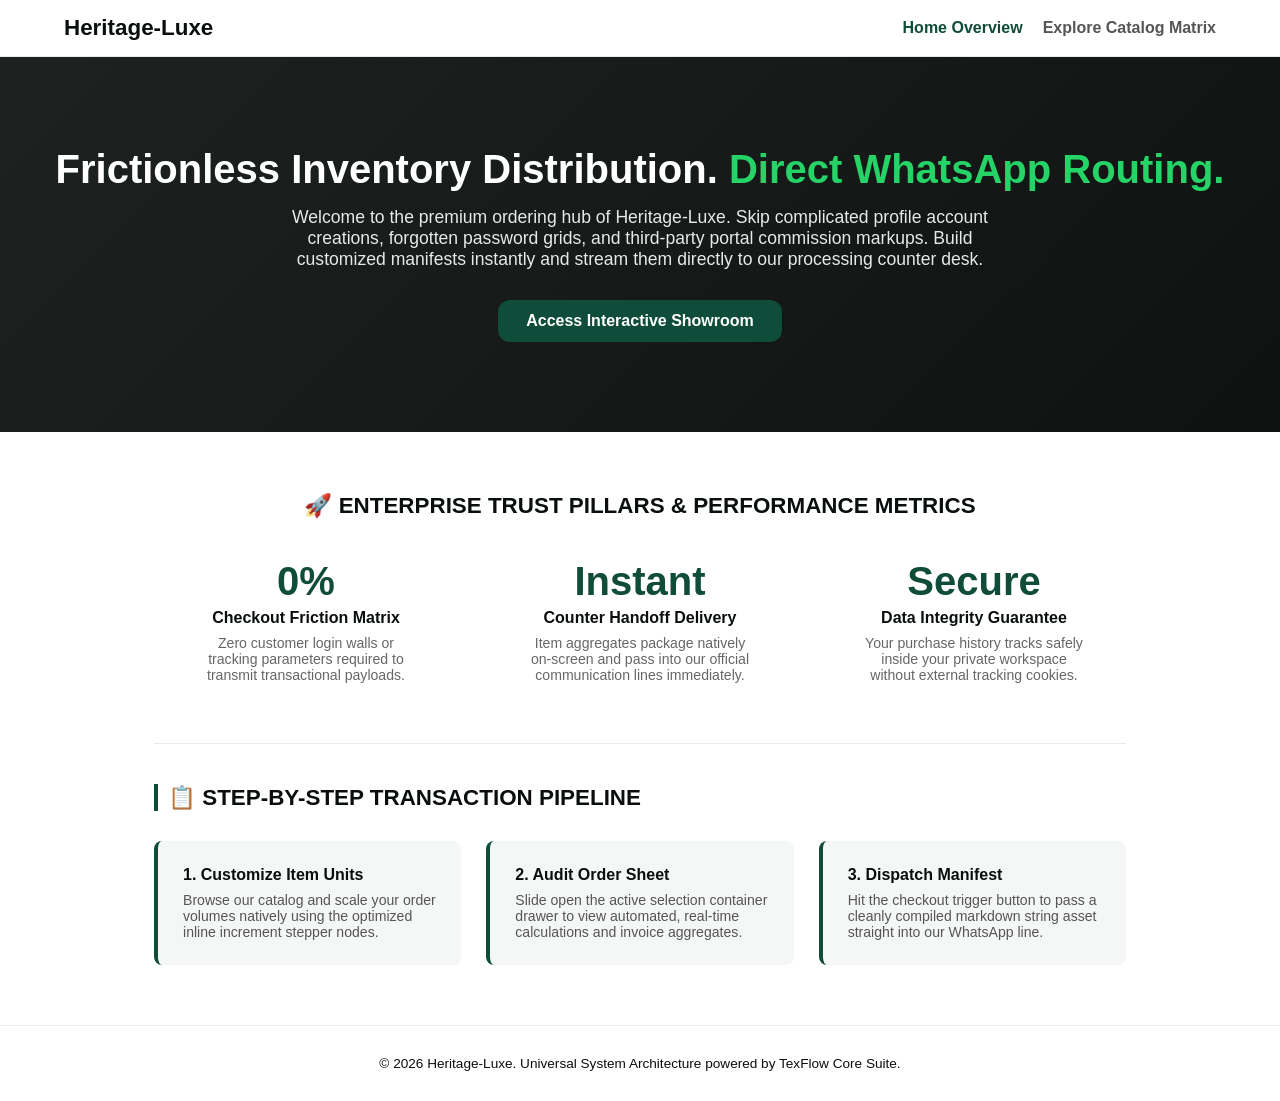
<file: index.html>
<!DOCTYPE html>
<html lang="en">
<head>
    <meta charset="UTF-8">
    <meta name="viewport" content="width=device-width, initial-scale=1.0">
    <title>Heritage-Luxe | Enterprise Digital Showroom</title>
    
    <!-- 🟢 CONFIGURABLE FAVICON ASSET SLOTS -->
    <link rel="icon" type="image/x-icon" href="images/favicon.ico">
    <link rel="shortcut icon" type="image/png" href="images/favicon.png">
    
    <link rel="stylesheet" href="heritage-luxe-style.css">
    <style>
        .custom-theme-btn { background-color: #0F4C3A !important; }
        .custom-text-color { color: #0F4C3A !important; }
    </style>
</head>
<body>
    <header>
        <div class="logo">Heritage-Luxe</div>
        <nav><a href="heritage-luxe-index.html" class="active">Home Overview</a><a href="heritage-luxe-catalog.html">Explore Catalog Matrix</a></nav>
    </header>
    
    <section class="hero">
        <h1>Frictionless Inventory Distribution. <span class="whatsapp-color" style="color:#25D366 !important;">Direct WhatsApp Routing.</span></h1>
        <p>Welcome to the premium ordering hub of Heritage-Luxe. Skip complicated profile account creations, forgotten password grids, and third-party portal commission markups. Build customized manifests instantly and stream them directly to our processing counter desk.</p>
        <a href="heritage-luxe-catalog.html" class="cta-btn custom-theme-btn">Access Interactive Showroom</a>
    </section>

    <section class="menu-container" style="padding-top:60px; padding-bottom:20px; text-align:center;">
        <h2 class="category-title" style="border:none; text-align:center; padding:0; margin-bottom:40px;">🚀 Enterprise Trust Pillars & Performance Metrics</h2>
        <div style="display:grid; grid-template-columns:repeat(auto-fit, minmax(250px, 1fr)); gap:30px; border-bottom:1px solid #EAEAEA; padding-bottom:60px;">
            <div>
                <h3 class="custom-text-color" style="font-size:2.5rem; font-weight:900; margin-bottom:5px;">0%</h3>
                <p style="font-weight:700; margin-bottom:8px;">Checkout Friction Matrix</p>
                <p style="font-size:0.88rem; color:#666; max-width:220px; margin:0 auto;">Zero customer login walls or tracking parameters required to transmit transactional payloads.</p>
            </div>
            <div>
                <h3 class="custom-text-color" style="font-size:2.5rem; font-weight:900; margin-bottom:5px;">Instant</h3>
                <p style="font-weight:700; margin-bottom:8px;">Counter Handoff Delivery</p>
                <p style="font-size:0.88rem; color:#666; max-width:220px; margin:0 auto;">Item aggregates package natively on-screen and pass into our official communication lines immediately.</p>
            </div>
            <div>
                <h3 class="custom-text-color" style="font-size:2.5rem; font-weight:900; margin-bottom:5px;">Secure</h3>
                <p style="font-weight:700; margin-bottom:8px;">Data Integrity Guarantee</p>
                <p style="font-size:0.88rem; color:#666; max-width:220px; margin:0 auto;">Your purchase history tracks safely inside your private workspace without external tracking cookies.</p>
            </div>
        </div>
    </section>

    <section class="menu-container" style="padding-top:20px; padding-bottom:60px;">
        <h2 class="category-title" style="margin-bottom:30px; border-left:4px solid #0F4C3A;">📋 Step-By-Step Transaction Pipeline</h2>
        <div style="display:grid; grid-template-columns:repeat(auto-fit, minmax(280px, 1fr)); gap:25px;">
            <div style="background:#F4F7F5; padding:25px; border-radius:8px; border-left:4px solid #0F4C3A;">
                <h4 style="margin-bottom:8px; font-weight:700;">1. Customize Item Units</h4>
                <p style="font-size:0.88rem; color:#555;">Browse our catalog and scale your order volumes natively using the optimized inline increment stepper nodes.</p>
            </div>
            <div style="background:#F4F7F5; padding:25px; border-radius:8px; border-left:4px solid #0F4C3A;">
                <h4 style="margin-bottom:8px; font-weight:700;">2. Audit Order Sheet</h4>
                <p style="font-size:0.88rem; color:#555;">Slide open the active selection container drawer to view automated, real-time calculations and invoice aggregates.</p>
            </div>
            <div style="background:#F4F7F5; padding:25px; border-radius:8px; border-left:4px solid #0F4C3A;">
                <h4 style="margin-bottom:8px; font-weight:700;">3. Dispatch Manifest</h4>
                <p style="font-size:0.88rem; color:#555;">Hit the checkout trigger button to pass a cleanly compiled markdown string asset straight into our WhatsApp line.</p>
            </div>
        </div>
    </section>

    <footer><p>&copy; 2026 Heritage-Luxe. Universal System Architecture powered by TexFlow Core Suite.</p></footer>
    <script src="heritage-luxe-script.js"></script>
</body>
</html>
</file>
<file: heritage-luxe-style.css>
:root {
    --primary-color: #0F4C3A;
    --accent-color: #25D366;
    --dark-color: #0A0F0D;
    --light-color: #F4F7F5;
    --white: #FFFFFF;
    --border-radius: 12px;
    --transition: all 0.4s cubic-bezier(0.16, 1, 0.3, 1);
}
* { margin:0; padding:0; box-sizing:border-box; }
body { font-family:sans-serif; color:var(--dark-color); background-color:var(--white); overflow-x:hidden; }
header { display:flex; justify-content:space-between; align-items:center; padding:15px 5%; background:var(--white); border-bottom:1px solid #EAEAEA; position:sticky; top:0; z-index:1000; }
.logo { font-size:1.4rem; font-weight:800; color:var(--dark-color); }
header nav a { text-decoration:none; color:#555; font-weight:600; margin-left:20px; }
header nav a.active, header nav a:hover { color:var(--primary-color); }
.search-wrapper input { width:250px; padding:10px 15px; border-radius:20px; border:1px solid #DCDCDC; outline:none; transition:var(--transition); }
.search-wrapper input:focus { border-color:var(--primary-color); width:300px; }
.hero { background:linear-gradient(135deg, rgba(10,15,13,0.92) 0%, rgba(5,8,7,0.96) 100%); color:var(--white); text-align:center; padding:90px 24px; }
.hero h1 { font-size:2.5rem; margin-bottom:15px; }
.hero .whatsapp-color { color:var(--accent-color); }
.hero p { font-size:1.1rem; max-width:700px; margin:0 auto 30px; opacity:0.9; }
.cta-btn { display:inline-block; background-color:var(--primary-color); color:var(--white); padding:12px 28px; text-decoration:none; border-radius:var(--border-radius); font-weight:700; transition:var(--transition); border:none; cursor:pointer; }
.cta-btn:hover { transform:translateY(-1px); opacity:0.95; }
.tab-container { display:flex; justify-content:center; gap:10px; padding:20px; overflow-x:auto; }
.tab-btn { background:var(--light-color); border:none; padding:8px 18px; border-radius:20px; font-weight:600; cursor:pointer; transition:var(--transition); }
.tab-btn.active, .tab-btn:hover { background:var(--primary-color); color:var(--white); }
.menu-container { max-width:1100px; margin:0 auto; padding:20px 5% 60px; }
.menu-category { margin-bottom:40px; }
.category-title { font-size:1.4rem; margin-bottom:20px; border-left:4px solid var(--primary-color); padding-left:10px; text-transform:uppercase; font-weight:700; }
.menu-grid { display:grid; grid-template-columns:repeat(auto-fill, minmax(280px, 1fr)); gap:20px; }
.food-card { background:var(--white); border-radius:var(--border-radius); border:1px solid #EAEAEA; overflow:hidden; transition:var(--transition); }
.food-card:hover { transform:translateY(-2px); box-shadow:0 8px 20px rgba(0,0,0,0.05); }
.image-wrapper { width:100%; height:180px; }
.food-info { padding:15px; }
.food-info h3 { font-size:1.1rem; margin-bottom:5px; }
.description { font-size:0.85rem; color:#666; margin-bottom:15px; }
.quantity-control-wrapper { display:inline-flex; align-items:center; background:#EBF2F0; border:1px solid #D1E0DB; border-radius:20px; padding:3px 6px; margin-bottom:12px; gap:4px; }
.step-btn { background:var(--primary-color); color:var(--white); border:none; font-size:0.9rem; width:22px; height:22px; border-radius:50%; display:flex; align-items:center; justify-content:center; cursor:pointer; }
.quantity-input { width:35px; text-align:center; border:none; background:none; font-size:0.85rem; font-weight:700; outline:none; }
.unit-label { font-size:0.75rem; color:#555; }
.price-row { display:flex; justify-content:space-between; align-items:center; border-top:1px solid #F0F4F2; padding-top:10px; }
.price { font-size:1.15rem; font-weight:800; }
.add-to-cart-btn { background:var(--primary-color); color:var(--white); border:none; padding:8px 14px; border-radius:6px; font-weight:600; font-size:0.8rem; cursor:pointer; }
.floating-cart-icon { position:fixed; bottom:20px; right:20px; background:var(--primary-color); color:var(--white); border:none; width:52px; height:52px; border-radius:50%; font-size:1.2rem; cursor:pointer; display:flex; justify-content:center; align-items:center; z-index:1500; }
#cart-count { position:absolute; top:-2px; right:-2px; background:var(--accent-color); font-size:0.7rem; font-weight:700; padding:2px 6px; border-radius:10px; }
.cart-drawer { position:fixed; top:0; right:-360px; width:340px; height:100vh; background:var(--white); box-shadow:-4px 0 20px rgba(0,0,0,0.08); z-index:2000; display:flex; flex-direction:column; transition:right 0.4s ease; }
.cart-drawer.open { right:0; }
.cart-header { padding:15px; border-bottom:1px solid #EEE; display:flex; justify-content:space-between; align-items:center; }
.close-cart-btn { font-size:1.4rem; cursor:pointer; color:#999; }
.cart-items-list { flex:1; overflow-y:auto; padding:15px; }
.empty-cart-msg { text-align:center; color:#999; margin-top:40px; font-size:0.85rem; }
.cart-item-row { display:flex; justify-content:space-between; align-items:center; padding:10px 0; border-bottom:1px solid #F5F5F5; font-size:0.88rem; }
.remove-btn { background:none; border:none; color:#CC0000; font-weight:700; cursor:pointer; }
.cart-footer { padding:15px; background:var(--light-color); border-top:1px solid #EAEAEA; }
.total-row { display:flex; justify-content:space-between; font-weight:700; margin-bottom:12px; }
.checkout-btn { width:100%; background:var(--accent-color); color:var(--white); border:none; padding:10px; border-radius:8px; font-weight:700; cursor:pointer; }
.checkout-btn:disabled { background:#CCC; cursor:not-allowed; }
.search-fallback-card { background:var(--light-color); border:1px dashed #CCC; border-radius:8px; padding:40px 20px; text-align:center; max-width:450px; margin:20px auto; }
footer { text-align:center; padding:30px; border-top:1px solid #EEE; font-size:0.85rem; background:#FFF; }
.scroll-reveal { opacity:0; transform:translateY(25px); transition:opacity 0.6s ease, transform 0.6s ease; }
.scroll-reveal.visible { opacity:1; transform:translateY(0); }
</file>
